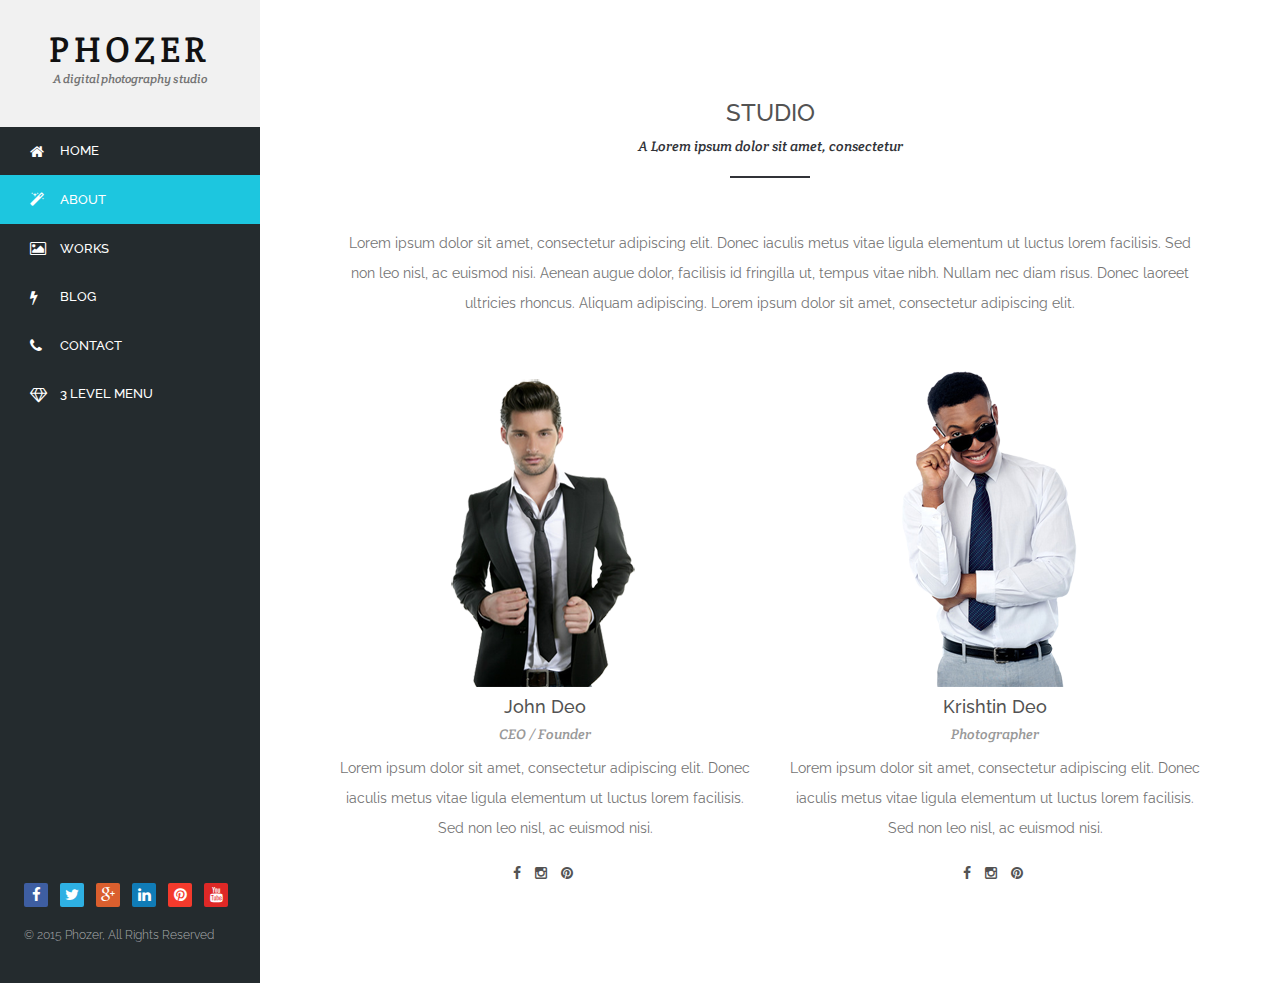
<file: about.html>
<!DOCTYPE html >
<html lang="en">
<head>
  <!-- Meta Tags -->
  <meta charset="utf-8"/>
  <meta name="description" content="Phozer-personal and photography template"/>
  <meta name="keywords" content="responsive, creative, html/css, theme" />
  <meta name="author" content="harry"/>

  <!-- Site Title-->
  <title>Phozer</title>

  <!-- Mobile Specific Metas-->
  <meta name="viewport" content="width=device-width, initial-scale=1, maximum-scale=1"/>


	<link href='http://fonts.googleapis.com/css?family=Raleway:400,200,300,500,600,700,800' rel='stylesheet' type='text/css'>
	<link href='http://fonts.googleapis.com/css?family=Crete+Round:400,400italic' rel='stylesheet' type='text/css'>


	<link rel="stylesheet" type="text/css" href="css/bootstrap.min.css" media="screen">	
	<link rel="stylesheet" type="text/css" href="css/font-awesome.min.css" media="screen">
	<link rel="stylesheet" type="text/css" href="css/style.css" media="screen">
	<link rel="stylesheet" type="text/css" href="css/light-blue.css" media="screen">
	<link rel="stylesheet" type="text/css" href="css/responsive.css" media="screen">
	
</head>
<body>

	<!-- Container -->
	<div id="container">
		<!-- Header
		================================================== -->
		<header>
			<div class="logo-box logo">
				<h1><a href="">PHOZER </a></h1>
                <p>A digital photography studio</p>
			</div>
			
			<a class="elemadded responsive-link" href="#">Menu</a>

			<div class="menu-box">
				<ul class="menu">
					<li>
						<a href="index.html">
							<i class="fa fa-home"></i><span>Home</span>
						</a>
					</li>
					<li>
						<a class="active" href="about.html">
							<i class="fa fa-magic"></i><span>About</span>
						</a>
					</li>
					<li class="drop">
						<a href="#">
							<i class="fa-picture-o fa"></i><span>Works</span>
						</a>
						<ul class="drop-down">
							<li><a href="work-2-col.html"><span>Work 2 columns</span></a></li>
							<li><a href="work-3-col.html"><span>Work 3 columns</span></a></li>
							<li><a href="work-4-col.html"><span>Work 4 columns</span></a></li>
						</ul>
					</li>
					<li class="drop"><a href="#"><i class="fa fa-bolt"></i><span>Blog</span></a>
						<ul class="drop-down">
							<li><a href="blog-1-col.html"><span>Blog-full</span></a></li>
							<li><a href="blog-2-col.html"><span>Blog 2-col</span></a></li>
							<li><a href="blog-3-col.html"><span>Blog 3-col</span></a></li>
							<li><a href="blog-post.html"><span>Blog post</span></a></li>
						</ul>
					</li>
					
					<li><a href="contact.html"><i class="fa fa-phone"></i><span>Contact</span></a></li>

					<li class="drop"><a href="#"><i class="fa fa-diamond"></i><span>3 Level Menu</span></a>
						<ul class="drop-down">
							<li><a href="#"><span>Level 2</span></a></li>
							<li><a href="#"><span>Level 2</span></a></li>
							<li class="drop"><a href="#"><span>Go To Level 3</span></a>
								<ul class="drop-down">
									<li><a href="#"><span>Level 3</span></a></li>
									<li><a href="#"><span>Level 3</span></a></li>
								</ul>
							</li>
						</ul>
					</li>
				</ul>				
			</div>

			<!-- Social icon -->
			<div class="social-box">
				<ul class="social-icons">
					<li><a href="#" class="facebook" ><i class="fa fa-facebook"></i></a></li>
					<li><a href="#" class="twitter" ><i class="fa fa-twitter"></i></a></li>
					<li><a href="#" class="google" ><i class="fa fa-google-plus"></i></a></li>
					<li><a href="#" class="linkedin" ><i class="fa fa-linkedin"></i></a></li>
					<li><a href="#" class="pinterest" ><i class="fa fa-pinterest"></i></a></li>
					<li><a href="#" class="youtube" ><i class="fa fa-youtube"></i></a></li>
				</ul>
				<p class="copyright">&#169; 2015 Phozer, All Rights Reserved</p>
			</div>
		</header>
		<!-- End Header -->

		<!-- content 
		================================================== -->
		<div id="content">
			<div class="inner-content">
				<div class="portfolio-page">
					<div class="about-us-section">
					    <div class="text-center">
					    	<div class="about-detail">
								<h3 class="title">Studio</h3>
								<span class="subtitle">A Lorem ipsum dolor sit amet, consectetur</span>
								<div class="devider"></div>

								<p>Lorem ipsum dolor sit amet, consectetur adipiscing elit. Donec iaculis metus vitae ligula elementum ut luctus lorem facilisis. Sed non leo nisl, ac euismod nisi. Aenean augue dolor, facilisis id fringilla ut, tempus vitae nibh. Nullam nec diam risus. Donec laoreet ultricies rhoncus. Aliquam adipiscing. Lorem ipsum dolor sit amet, consectetur adipiscing elit.</p>
								
								<div class="team">
									<div class="member">
										<img src="images/team-1.png" alt="team">
										<h4>John Deo</h4>
										<h5>CEO / Founder</h5>
										<p>Lorem ipsum dolor sit amet, consectetur adipiscing elit. Donec iaculis metus vitae ligula elementum ut luctus lorem facilisis. Sed non leo nisl, ac euismod nisi.</p>
										<ul class="list-inline">
											<li><a href=""><i class="fa fa-facebook"></i></a></li>
											<li><a href=""><i class="fa fa-instagram"></i></a></li>
											<li><a href=""><i class="fa fa-pinterest"></i></a></li>
										</ul>
									</div>

									<div class="member">
										<img src="images/team-2.png" alt="team">
										<h4>Krishtin Deo</h4>
										<h5>Photographer</h5>
										<p>Lorem ipsum dolor sit amet, consectetur adipiscing elit. Donec iaculis metus vitae ligula elementum ut luctus lorem facilisis. Sed non leo nisl, ac euismod nisi.</p>
										<ul class="list-inline">
											<li><a href=""><i class="fa fa-facebook"></i></a></li>
											<li><a href=""><i class="fa fa-instagram"></i></a></li>
											<li><a href=""><i class="fa fa-pinterest"></i></a></li>
										</ul>
									</div>

								</div>
							</div>
					    </div>
					</div>

				</div>
			</div>
		</div>
		<!-- End content -->

	</div>
	<!-- End Container -->

	<!-- Preloader -->
	<div class="preloader">
		<img alt="" src="images/preloader.gif">
	</div>


	<!-- JavaScript
    ================================================== -->
    <!-- Placed at the end of the document so the pages load faster -->
	<script type="text/javascript" src="js/jquery.min.js"></script>
	<script type="text/javascript" src="js/jquery.migrate.js"></script>
	<script type="text/javascript" src="js/bootstrap.min.js"></script>
	<script type="text/javascript" src="js/jquery.imagesloaded.min.js"></script>
  	<script type="text/javascript" src="js/jquery.isotope.min.js"></script>
	<script type="text/javascript" src="js/retina-1.1.0.min.js"></script>
	<script type="text/javascript" src="js/SmoothScroll.js"></script>
	<script type="text/javascript" src="js/script.js"></script>


</body>
</html>
</file>
<file: css/style.css>
/* Theme Name: Phozer
   Author:Harry
   Author e-mail: harrynworld@gmail.com
   Version: 1.0.0
   Created:February 2015
   File Description:Main CSS file of the template
*/


/*-------------------------------------------------
 =  Table of Css

 1.Reset                             
 2.Header                          
 3.Home                   
 4.About                             
 5.Work      
 6.Blog / Blog-post                               
 7.Contact                            


-------------------------------------------------*/
/* 1 Reset
----------------------------------------------------------------------------- */
html,body {
    height: 100%;
}
body {
    font-family: 'Raleway', sans-serif;
    font-weight: 400;
    color: #535353;
    background-color: #ffffff !important;
}
ul {
    padding: 0;
    margin: 0;
}
ul li {
    list-style: none;
}
*,*:before,*:after {
    -webkit-box-sizing: border-box;
    -moz-box-sizing: border-box;
    box-sizing: border-box;
}
:focus {
    outline: 0 !important;
}
iframe {
    border: none;
    width:100%;
}
a {
    color: inherit;
}
a:hover,a:focus,a:active {
    text-decoration: none;
}
p {
    color: #737373;
}
img {
    max-width: 100%;
}
h1,h2,h3,h4,h5,h6,p {
    font-family: 'Raleway', sans-serif;
}
textarea {
    max-width: 100%;
}
.form-control {
    display: inline-block;
    -webkit-font-smoothing: antialiased;
    -webkit-text-size-adjust: 100%;
    padding: 6px 12px;
    margin-bottom: 15px;
    font-size: 14px;
    line-height: 25px;
    color: #7a7a7a;
    border: 1px solid #dadada;
    resize: none;
    vertical-align: middle;
    -webkit-box-shadow: none;
    -moz-box-shadow: none;
    box-shadow: none;
    background: #FFF;
    -webkit-border-radius: 0;
    border-radius: 0;
    -webkit-transition: all 200ms ease-in;
    -o-transition: all 200ms ease-in;
    -moz-transition: all 200ms ease-in;
}
#container {
    height: 100%;
    opacity: 0;
    transition: all 0.17s ease-in-out;
    -moz-transition: all 0.17s ease-in-out;
    -webkit-transition: all 0.17s ease-in-out;
    -o-transition: all 0.17s ease-in-out;
}
#container.active {
    opacity: 1;
}
.preloader {
    position: fixed;
    top: 50%;
    left: 50%;
    width: 50px;
    height: 50px;
    margin-top: -25px;
    margin-left: -25px;
    -webkit-backface-visibility: hidden;
    transition: all 0.17s ease-in-out;
    -moz-transition: all 0.17s ease-in-out;
    -webkit-transition: all 0.17s ease-in-out;
    -o-transition: all 0.17s ease-in-out;
}
.preloader img {
    -webkit-backface-visibility: hidden;
}
.btn {
    font-size: 12px;
    font-family: 'Raleway', sans-serif;
    text-transform: uppercase;
    border-radius: 0;
}
.btn:focus,.btn:active:focus {
    outline: none;
    color: #ffffff;
}
.btn-custom{
    border-radius: 3px;
    padding: 6px 12px 5px;
    color: #fff;
    font-weight: 700;
    -webkit-transition: all .5s ease-out;
    transition: all .5s ease-out;
    text-transform: uppercase;
    color: #fff;
    background-color: #6C6767;
    border-color: #6C6767;
}
.btn-custom:hover,.btn-custom:focus{
  color: #fff;
  background-color: #242b2e;
  border-color: #242b2e;
}
/* Helper */
#content {
    position: relative;
    padding-left: 260px;
    height: 100%;
}
.title {
    text-transform: uppercase;
    margin-top: 0px;
}
.subtitle {
    color: #313338;
    font-family: 'Crete Round', serif;
    font-size: 14px;
    font-style: italic;
    letter-spacing: 0px;
}
.devider {
    background-color: #313338;
    height: 2px;
    margin-left: auto;
    margin-right: auto;
    margin-bottom: 50px;
    margin-top: 20px;
    width: 80px;
}
.m-b-lg {
    margin-bottom: 40px;
}
/* Social */
.social-box {
    padding: 28px 24px;
    overflow: hidden;
    position: absolute;
    bottom: 0px;
}
ul.social-icons {
    padding: 0;
    margin: 0;
}

ul.social-icons li {
    list-style: none;
    display: inline-block;
    margin-left: 8px;
}

ul.social-icons li:first-child {
    margin-left: 0px;
}

ul.social-icons li a {
    display: inline-block;
    margin: 0;
    width: 24px;
    height: 24px;
    border-radius: 2px;
    -webkit-border-radius: 2px;
    -moz-border-radius: 2px;
    -o-border-radius: 2px;
    text-decoration: none;
    text-align: center;
    transition: all 0.17s ease-in-out;
    -moz-transition: all 0.17s ease-in-out;
    -webkit-transition: all 0.17s ease-in-out;
    -o-transition: all 0.17s ease-in-out;
}

ul.social-icons li a.facebook {
    background: #3e5ea2;
}

ul.social-icons li a.twitter {
    background: #2eb0e3;
}

ul.social-icons li a.github {
    background: #fff;
}

ul.social-icons li a.pinterest {
    background: #f43a2c;
}

ul.social-icons li a.google {
    background: #da5f2e;
}

ul.social-icons li a.youtube {
    background: #df2826;
}

ul.social-icons li a.linkedin {
    background: #107cb7;
}
ul.social-icons li a:hover {
   opacity: 0.7;
}
ul.social-icons li a i {
    color: #fff;
    font-size: 15px;
    line-height: 24px;
    transition: all 0.17s ease-in-out;
    -moz-transition: all 0.17s ease-in-out;
    -webkit-transition: all 0.17s ease-in-out;
    -o-transition: all 0.17s ease-in-out;
}
p.copyright {
    color: rgba(255, 255, 255, 0.6);
    font-size: 12px;
    font-family: 'Raleway', sans-serif;
    font-weight: 300;
    margin-top: 18px;
    line-height: 20px;
}

/*-------------------------------------------------*/
/*  2. Header
/*-------------------------------------------------*/

header {
    display: block;
    width: 260px;
    float: left;
    background-color: #242b2e;
    text-align: left;
    z-index: 4;
    position: relative;
    height: 100%;
}
.logo-box {
    padding: 30px 30px;
    background: #f1f1f1;
    text-align: center;
}
.logo h1{
    margin: 0px;
    font-family: 'Crete Round', serif;
    letter-spacing: 0.13em;
}
.logo a {
    color: #111;
}
.logo p{
    font-style: italic;
    font-family: 'Crete Round', serif;
    font-size: 12px;
}
p.slogan {
    color: #fff;
    font-size: 24px;
    font-family: 'Raleway', sans-serif;
    font-weight: 300;
    font-style: italic;
    margin: 0;
    line-height: 30px;
}
ul.menu,
ul.archives,
ul.categories {
    padding: 0;
    margin: 0;
}
a.elemadded {
    display: none;
    color: #fff;
    font-size: 16px;
    font-family: 'Raleway', sans-serif;
    text-transform: uppercase;
    padding: 20px;
    background: #1dc6df;
    text-decoration: none;
    border-bottom: 1px solid rgba(0,0,0,0.1);
    transition: all 0.17s ease-in-out;
    -moz-transition: all 0.17s ease-in-out;
    -webkit-transition: all 0.17s ease-in-out;
    -o-transition: all 0.17s ease-in-out;
}
ul.menu > li {
    list-style: none;
    position: relative;
}
ul.menu > li > a,
ul.drop-down li a {
    position: relative;
    display: inline-block;
    width: 100%;
    padding: 14px 24px 14px 30px;
    color: #fff;
    font-size: 13px;
    text-transform: uppercase;
    font-family: 'Raleway', sans-serif;
    font-weight: 500;
    text-decoration: none;
    line-height: 20px;
    background-color: #242b2e;
    transition: all 0.5s linear;
    -moz-transition: all 0.5s linear;
    -webkit-transition: all 0.5s linear;
    -o-transition: all 0.5s linear;
}
ul.menu > li > a i {    
    vertical-align: middle;
    font-size: 15px;
    width: 30px;
}

ul.menu li a span {
    position: relative;
    z-index: 2;
    vertical-align: middle;
}
ul.menu li a:hover:after,
ul.menu li a.active:after {
    width: 100%;
}
ul.drop-down {
    position: absolute;
    top: 0;
    width: 220px;
    visibility: hidden\0/;
    opacity: 0;
    z-index: 3;
    text-align: left;
    left: 100%;
    transition: all 0.17s linear;
    -moz-transition: all 0.17s linear;
    -webkit-transition: all 0.17s linear;
    -o-transition: all 0.17s linear;
    -webkit-backface-visibility: hidden;
    -moz-backface-visibility: hidden;
    -o-backface-visibility: hidden;
    -ms-backface-visibility: hidden;
    backface-visibility: hidden;
    -webkit-transform-origin: 0 0;
    -moz-transform-origin: 0 0;
    -ms-transform-origin: 0 0;
    -o-transform-origin: 0 0;
    transform-origin: 0 0;
    -webkit-transform: rotateY(-90deg);
    -moz-transform: rotateY(-90deg);
    -ms-transform: rotateY(-90deg);
    -o-transform: rotateY(-90deg);
    transform: rotateY(-90deg);
    -webkit-transition: -webkit-transform 0.4s, opacity 0.1s 0.3s;
    -moz-transition: -moz-transform 0.4s, opacity 0.1s 0.3s;
    -mos-transition: -mos-transform 0.4s, opacity 0.1s 0.3s;
    -o-transition: -o-transform 0.4s, opacity 0.1s 0.3s;
}
li.drop:hover > ul.drop-down {
    visibility: visible;
    opacity: 1;
    -webkit-transform: rotateY(0deg);
      -moz-transform: rotateY(0deg);
      -ms-transform: rotateY(0deg);
      -o-transform: rotateY(0deg);
      transform: rotateY(0deg);
      -webkit-transition: -webkit-transform 0.4s, opacity 0.1s;
      -moz-transition: -moz-transform 0.4s, opacity 0.1s;
      -mos-transition: -mos-transform 0.4s, opacity 0.1s;
      -o-transition: -o-transform 0.4s, opacity 0.1s;
      transition: transform 0.4s, opacity 0.1s;
}
ul.drop-down li {
    position: relative;
}


/*-------------------------------------------------*/
/* = 3. Hero/Home
/*-------------------------------------------------*/
.home-bg {
    background-image: url(../images/bg-1.jpg);
    background-size: cover;
    z-index: -1;
    position: absolute;
    top: 0;
    opacity: 1;
    right: 0;
    bottom: 0;
    left: 0;
    background-color: #000;
}
.home-content {
    position: absolute;
    top: 40%;
    left: 260px;
    right: 0;
}
.home-content .home-text {
    color: black;
    margin-bottom: 30px;
    font-weight: 700;
    text-transform: uppercase;
}
/*-------------------------------------------------*/
/* =  4. About
/*-------------------------------------------------*/

.about-us-section {
    max-width: 900px;
    margin: 0px auto;
    padding: 100px 0px;
    overflow: hidden;
    position: relative;
}
.about-detail p{
    max-width: 900px;
    padding: 0px 20px;
    margin: 0px auto;
    line-height: 30px;
}
.team {
    padding:50px 0px;
}
.team .member {
    float: left;
    width: 50%;
    overflow: hidden;
}
.team .member h5 {
    font-family: 'Crete Round', serif;
    font-style: italic;
    color: #999;
}
.team .member ul {
    margin-top: 20px;
}
/*-------------------------------------------------------*/
/*   5. Work
/*-------------------------------------------------------*/
.isotope-item {
    z-index: 2;
}
.isotope-hidden.isotope-item {
    pointer-events: none;
    z-index: 1;
}
.isotope, .isotope .isotope-item {/* change duration value to whatever you like */
    -webkit-transition-duration: 0.8s;
    -moz-transition-duration: 0.8s;
    transition-duration: 0.8s;
}
.isotope {
    -webkit-transition-property: height, width;
    -moz-transition-property: height, width;
    transition-property: height, width;
}
.isotope .isotope-item {
    -webkit-transition-property: -webkit-transform, opacity;
    -moz-transition-property:-moz-transform, opacity;
    transition-property:transform, opacity;
}
div.filter-box {
    padding: 30px 24px;
    background-color: #fff;
}
div.filter-box ul {
    padding: 0;
    margin: 0;
}
div.filter-box ul li a {
    display: inline-block;
    color: #6b7072;
    font-size: 13px;
    font-family: 'Raleway', sans-serif;
    line-height: 24px;
    text-decoration: none;
    padding: 5px 10px;
    -webkit-border-radius: 3px;
    -moz-border-radius: 3px;
    border-radius: 3px;
    transition: all 0.17s ease-in-out;
    -moz-transition: all 0.17s ease-in-out;
    -webkit-transition: all 0.17s ease-in-out;
    -o-transition: all 0.17s ease-in-out;
}
div.filter-box ul li a:hover,
div.filter-box ul li a.active {
    color: #ffffff;
}
.portfolio-box .col-sm-3 {
    padding: 0px !important;
    width: 25% !important;
    margin-right:-4px;
    margin-top: -3px;
}
.portfolio-box .col-sm-4 {
    padding: 0px !important;
    width: 33.33% !important;
    margin-right:-5px;
    margin-top: -3px;
}
.portfolio-box .col-sm-6 {
    padding: 0px !important;
    width: 50% !important;
    margin-right:-7px;
    margin-top: -5px;
}
/* image hover effect */
.item-img-wrap{
    position: relative;
    text-align: center;
    overflow: hidden;
}
.item-img-wrap img{
    -webkit-transition:all 200ms linear; 
    -moz-transition:all 200ms linear; 
    -o-transition:all 200ms linear; 
    -ms-transition:all 200ms linear; 
    transition:all 200ms linear; 
}
.item-img-overlay{
    position: absolute;
    width:100%;
    height: 100%;
    left: 0;
    top: 0;
}
.item-img-overlay span{
    width: 100%;
    height: 100%;
    position: absolute;
    top: 0;
    left: 0;
    -ms-filter: "progid:DXImageTransform.Microsoft.Alpha(Opacity=0)";
    filter: alpha(opacity=0);
    opacity: 0;
    -webkit-transition: opacity 250ms linear;
    transition: opacity 250ms linear;
}
.item-img-wrap:hover .item-img-overlay span{
    opacity: 1;
}
.item-img-wrap:hover img{
    -moz-transform: scale(1.1); 
    -webkit-transform: scale(1.1); 
    -o-transform: scale(1.1); 
    transform: scale(1.1); 
}
/*-------------------------------------------------------*/
/* 6. Blog / Blog-post
/*-------------------------------------------------------*/
.blog-page {
    padding: 80px 0px 0px;
}
.img-wrapper {
    position: relative;
    overflow: hidden;
    display: block;
}
.img-wrapper img {
    display: block;
    -o-transition: all 0.3s ease-out;
    -ms-transition: all 0.3s ease-out;
    -moz-transition: all 0.3s ease-out;
    -webkit-transition: all 0.3s ease-out;
    transition: all 0.3s ease-out;
}
.more {
    text-align: center;
    top: 50%;
    left: 0;
    right: 0;
    position: absolute;
    margin-top: -11px;
    color: #fff;
    font-size: 14px;
    font-weight: 500;
    text-transform: uppercase;
}
.img-wrapper:hover .img-overlay {
    opacity: 1;
    filter: progid:DXImageTransform.Microsoft.Alpha(Opacity=100);
    -MS-filter: "progid:DXImageTransform.Microsoft.Alpha(Opacity=100)";
}
.img-wrapper .img-overlay {
    opacity: 0;
    filter: progid:DXImageTransform.Microsoft.Alpha(Opacity=0);
    -MS-filter: "progid:DXImageTransform.Microsoft.Alpha(Opacity=0)";
    height: 100%;
    position: absolute;
    text-decoration: none;
    width: 100%;
    top: 0;
    left: 0;
    text-align: center;
    padding: 20px;
    background: #222;
    background: rgba(1, 1, 1, 0.85);
    -webkit-transition: all 0.4s;
    -moz-transition: all 0.4s;
    -o-transition: all 0.4s;
    transition: all 0.4s;
}
.blog-desc .post-date {
    text-align: right;
    margin-bottom: 10px;
}
.post-det p{
    line-height: 24px;
}
.comment-list {
    margin: 20px 0;
    padding-bottom: 10px;
    border-bottom: 1px solid #eee;
}
.comment-list:last-of-type {
    border-bottom: none;
}
.comment-list img {
    width: 64px;
    height: 64px;
    border-radius: 32px;
    -webkit-border-radius: 32px;
    float: left;
    margin-right: 15px;
}
.comment-list h5 a{
    font-weight: 700;
}
.comment-list p {
    overflow: hidden;
}
.leave-comm {
    padding: 50px 0px 80px;
}

/*-------------------------------------------------------*/
/* 7. Contact
/*-------------------------------------------------------*/
.form-main {
    padding-top: 30px;
}
.error {
    margin: 8px 0px;
    display: none;
    color: red;
}
#ajaxsuccess {
    font-size: 16px;
    width: 100%;
    display: none;
    clear: both;
    margin: 8px 0px;
    color: #1dc6df;
}
#contact textarea.form-control{
    height: 120px;
}
</file>
<file: css/light-blue.css>
ul.menu > li a:hover,ul.drop-down li a:hover,.menu a.active ,
div.filter-box ul li a:hover,div.filter-box ul li a.active,
a.elemadded{
    background-color: #1dc6df !important;
}
.item-img-overlay span{
    background: url(../images/plus.png) no-repeat center center rgba(29, 198, 223, 0.7);
}
</file>
<file: css/responsive.css>
@media (min-width: 768px) {
	.container {
	    width: 500px;
	}
}
@media (min-width: 992px){
	.container {
	    width: 710px;
	}
}
@media (min-width: 1200px) {
	.container {
	    width: 910px;
	}
}


@media (max-width: 1199px) {
	header {
		max-width: 250px;
	}

	#content {
		padding-left: 250px;
	}

	ul.social-icons li {
		margin-left: 0;
	}

}
@media (max-width: 1024px) {
	.portfolio-box .col-sm-3,.portfolio-box .col-sm-4 {
	    padding: 0px !important;
	    width: 50% !important;
	    margin-right:-4px;
	    margin-top: -2px;
	}
}

@media (max-width: 991px) {
	.social-box {
		position: relative;
	}
	.blog-post {
		width: 100%;
	}
}

@media (max-width: 767px) {
	header {
	    float: none;
	    text-align: center;
	    width: 100%;
	    max-width: 100%;
	    height: auto !important;
	}

	ul.drop-down {
		position: relative;
		text-align: center;
		top: 0;
		left: 0;
		width: 100%;
	    visibility: visible;
	    opacity: 1;
	    -webkit-transform: rotateY(0deg);
	      -moz-transform: rotateY(0deg);
	      -ms-transform: rotateY(0deg);
	      -o-transform: rotateY(0deg);
	      transform: rotateY(0deg);
	      -webkit-transition: -webkit-transform 0.4s, opacity 0.1s;
	      -moz-transition: -moz-transform 0.4s, opacity 0.1s;
	      -mos-transition: -mos-transform 0.4s, opacity 0.1s;
	      -o-transition: -o-transform 0.4s, opacity 0.1s;
	      transition: transform 0.4s, opacity 0.1s;
	}

	ul.menu {
		max-height: 250px;
		overflow-y: scroll; 
	}

	.team .member {
		width: 100%;
		margin-bottom: 30px;
	}

	p.copyright {
		display: none;
	}

	#content {
		padding-left: 0px;
	}
	.home-content {
		left: 0px;
	}

	a.elemadded {
		display: block;
	}

	.menu-box {
		display: none;
	}

}
</file>
